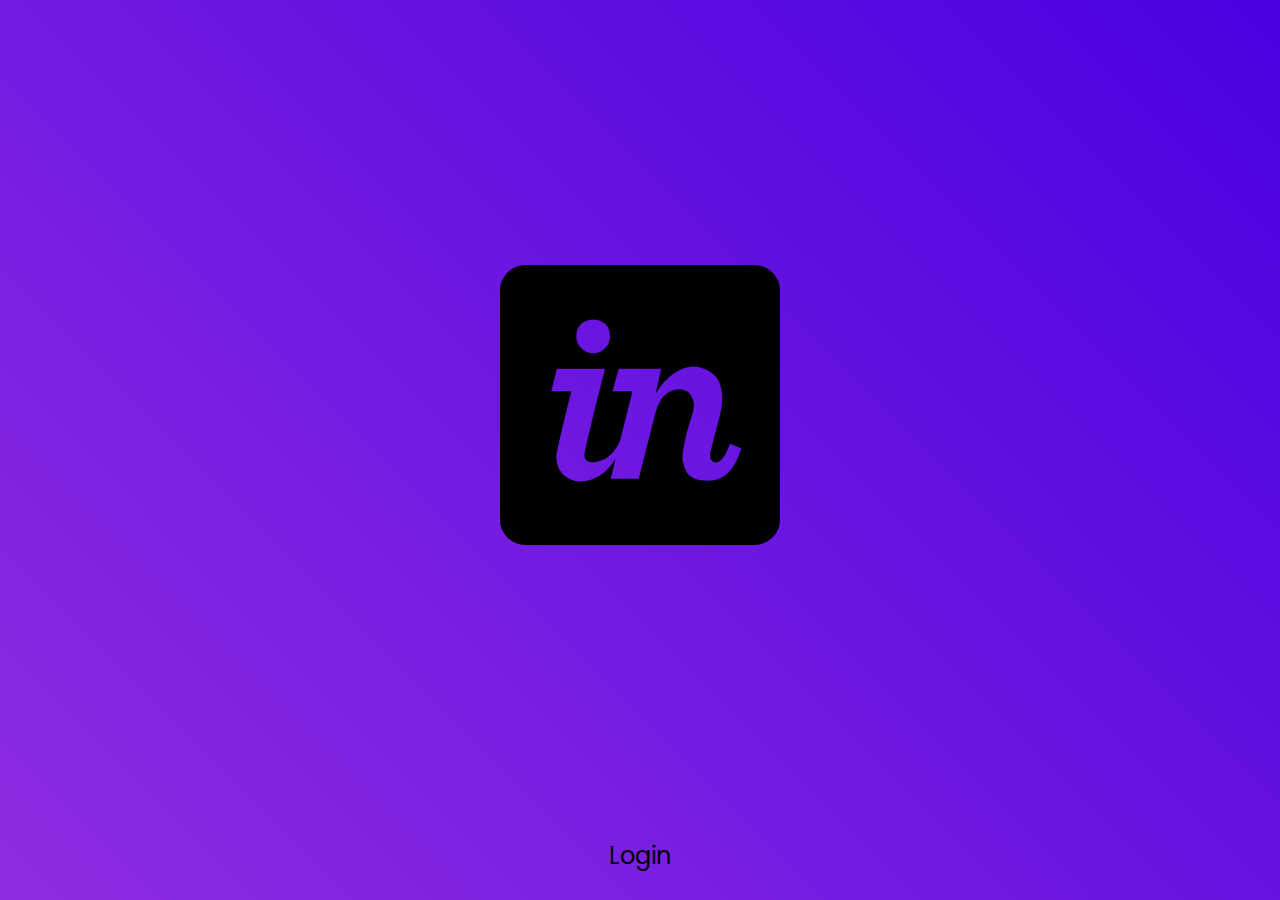
<file: zInitial/index.html>
<!DOCTYPE html>
<html lang="en">
<head>
    <meta charset="UTF-8">
    <meta http-equiv="X-UA-Compatible" content="IE=edge">
    <meta name="viewport" content="width=device-width, initial-scale=1.0">
    <link rel="stylesheet" href="https://cdnjs.cloudflare.com/ajax/libs/font-awesome/5.11.2/css/all.css">
    <title>Initial Form</title>
    <link rel="stylesheet" href="style.css">
</head>
<body>
    <div class="logo">
        <i class="fab fa-invision"></i>
    </div>

    <div class="head">
        <a href="file:///C:/Users/lucas/exercicios-js/zLogin/index.html">Login</a>
    </div>
</body>
</html>
</file>
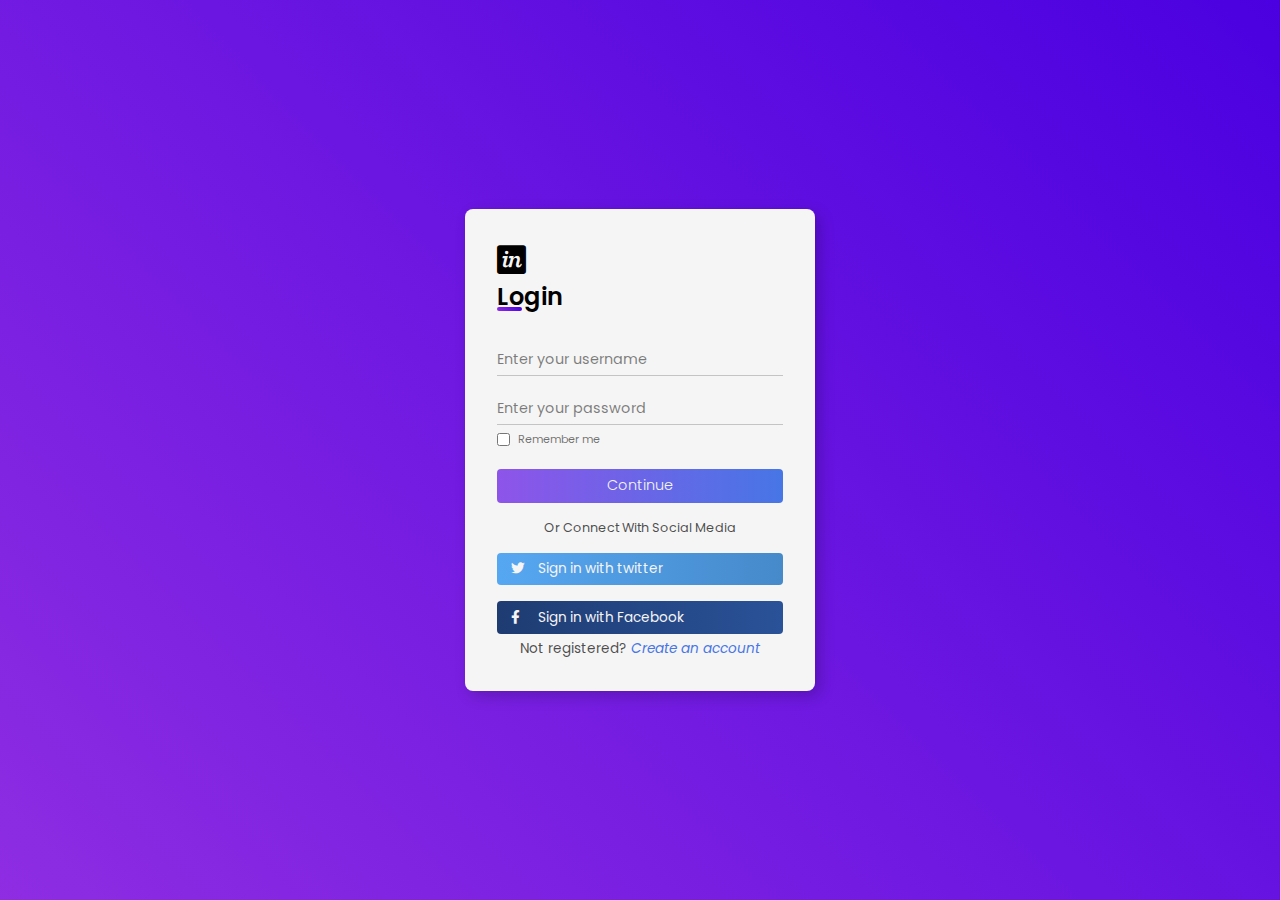
<file: zLogin/index.html>
<!DOCTYPE html>
<html lang="en">
<head>
    <meta charset="UTF-8">
    <meta name="viewport" content="width=device-width, initial-scale=1.0">
    <link rel="stylesheet" href="https://cdnjs.cloudflare.com/ajax/libs/font-awesome/5.11.2/css/all.css">
    <title>Login Form</title>
    <link rel="stylesheet" href="style.css">
</head>
<body>
    <main class="container">
        <div class="initial">
            <a href="file:///C:/Users/lucas/exercicios-js/zInitial/index.html">
                <i class="fab fa-invision"></i>
            </a>
        </div>
        
        <h2>Login</h2>

        <form action="">
            <div class="input-field">
                <input type="text" name="username" id="username" 
                    placeholder="Enter your username">
                <div class="underline"></div>
            </div>
            <div class="input-field">
                <input type="password" name="password" id="password" placeholder="Enter your password">
                <div class="underline"></div>
            </div>

            <div class="checkbox">
                <input type="checkbox" id="Remeber me" name="Remember me">
                <label for="Remember me">Remember me</label>
            </div>

            <input type="submit" value="Continue">
        </form>

        <div class="footer">
            <span>Or Connect With Social Media</span>
            <div class="social-fields">
                <div class="social-field twitter">
                    <a href="#">
                        <i class="fab fa-twitter"></i>
                        Sign in with twitter
                    </a>
                </div>
                <div class="social-field facebook">
                    <a href="#">
                        <i class="fab fa-facebook-f"></i>
                        Sign in with Facebook
                    </a>
                </div>

            </div>
        </div>

        <div class="create-account">
            <span>Not registered?</span>
            <a href="file:///C:/Users/lucas/exercicios-js/zSignUp/index.html">Create an account</a>
        </div>

    </main>
</body>
</html>
</file>
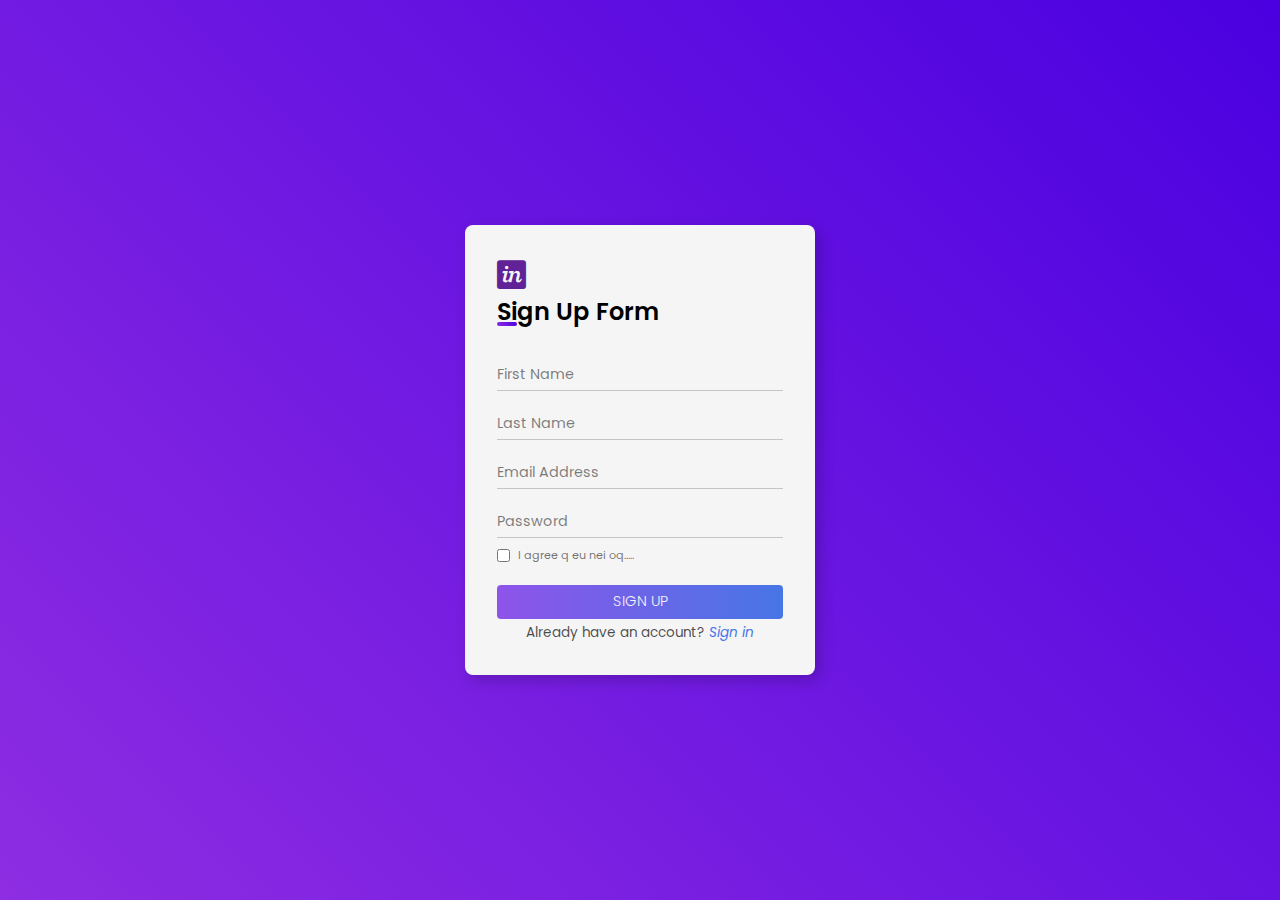
<file: zSignUp/index.html>
<!DOCTYPE html>
<html lang="en">
<head>
    <meta charset="UTF-8">
    <meta http-equiv="X-UA-Compatible" content="IE=edge">
    <meta name="viewport" content="width=device-width, initial-scale=1.0">
    <link rel="stylesheet" href="https://cdnjs.cloudflare.com/ajax/libs/font-awesome/5.11.2/css/all.css">
    <title>Sign up</title>
    <link rel="stylesheet" href="style.css">
</head>
<body>
    <main class="container">
        <div class="initial">
            <a href="file:///C:/Users/lucas/exercicios-js/zInitial/index.html">
                <i class="fab fa-invision"></i>
            </a>
        </div>

        <h2>Sign Up Form</h2>

        <form action="">
            <div class="input-field">
                <input type="text" name="first name" id="firts name" placeholder="First Name">
                <div class="underline"></div>
            </div>
                
            <div class="input-field">
                <input type="text", name="last name" id="last name" placeholder="Last Name">
                <div class="underline"></div>
            </div>
            

            <div class="input-field">
                <input type="email" name="email" id="email" placeholder="Email Address">
                <div class="underline"></div>
            </div>

            <div class="input-field">
                <input type="password" name="password" id="password" placeholder="Password">
                <div class="underline"></div>
            </div>

            <div class="checkbox">
                <input type="checkbox" name="checkbox" id="checkbox">
                <label for="agree">I agree q eu nei oq.....</label>
            </div>

            <input type="submit" value="SIGN UP">

        </form>

        <div class="login-page">
            <span>Already have an account?</span>
            <a href="file:///C:/Users/lucas/exercicios-js/zLogin/index.html">Sign in</a>
        </div>
    </main>
</body>
</html>
</file>
<file: zInitial/style.css>
@import url('https://fonts.googleapis.com/css2?family=Poppins:wght@500&display=swap');
* {
    margin: 0;
    border: 0;
    padding: 0;
    box-sizing: border-box;
    font-family: "Poppins", sans-serif;
}

body {
    background: linear-gradient(45deg, #8e2de2, #4a00e0);
    background-repeat: no-repeat;
    min-height: 100vh;
    min-width: 100vw;
    display: flex;
    flex-direction: column
}

.logo {
    min-height: 90vh;
    display: flex;
    justify-content: center;
    align-items: center;
    
}

.logo i {
    transition: all 3s ease;
    font-size: 20rem;
}

.head {
    min-height: 10vh;
    display: flex;
    justify-content: center;
    
}
.head a {
    display: flex;
    align-items: center;
    justify-content: center;
    text-decoration: none;
    margin: 0.2rem 0.5rem;
    color:black;
    font-size: 1.5rem;
    transition: all 6s ease;
}

.head a:hover {
    letter-spacing: 0.5px;
    
}
</file>
<file: zLogin/style.css>
@import url('https://fonts.googleapis.com/css2?family=Poppins:wght@500&display=swap');
* {
    margin: 0;
    border: 0;
    padding: 0;
    box-sizing: border-box;
    font-family: "Poppins", sans-serif;
}

body {
    background: linear-gradient(45deg, #8e2de2, #4a00e0);
    background-repeat: no-repeat;
    min-height: 100vh;
    min-width: 100vw;
    display: flex;
    align-items: center;
    justify-content: center;
}

main.container {
    background: whitesmoke;
    min-width: 350px;
    min-height: 40vh;
    padding: 2rem;
    box-shadow: 5px 5px 15px rgba(0, 0, 0, 0.2); /* box-shadow: direita baixo quanto-espalha*/
    border-radius: 8px;
}

.initial a i {
    margin: 0.1rem 0;
    font-size: 33px;
    background-color: whitesmoke;
    color: black;
}

.initial a:focus {
    cursor: progress;
}


main h2 {
    font-weight: 600;
    margin-bottom: 2rem;
    position: relative; /*relative, pois vamos usar abaixo absolute, mas so pode usar absolute se o pai for relative*/
}

main h2:before { /* traco abaixo do Lo*/
    content: '';
    position: absolute;
    height: 4px;
    width: 25px;
    bottom: 3px;
    left: 0;
    border-radius: 8px;
    background: linear-gradient(45deg, #8e2de2, #4a00e0);
}

/*main h2:after { // traco abaixo do in
    content: '';
    position: absolute;
    height: 4px;
    width: 23px;
    bottom: 3px;
    left: 42px;
    border-radius: 8px;
    background: linear-gradient(45deg, #8e2de2, #4a00e0);
}*/

form {
    display: flex;
    flex-direction: column;
}

.input-field {
    position: relative;
}

form .input-field:first-child {
    margin-bottom: 1.5rem;
}

.input-field .underline::before {
    content: '';
    position: absolute;
    height: 1px;
    width: 100%;
    bottom: -5px;
    left: 0;
    background: rgba(0, 0, 0, 0.2);
}

.input-field .underline::after {
    content: '';
    position: absolute;
    height: 1px;
    width: 100%;
    bottom: -5px;
    left: 0;
    background: linear-gradient(45deg, #8e2de2, #4a00e0);
    transform: scaleX(0);
    transition: all 0.3s ease-in-out;
    transform-origin: left;
}

.input-field input:focus ~ .underline::after {
    transform: scaleX(1);
}

.input-field input { /*mexe quando comeca a escrever*/
    outline: none; /*borda q da quando fica(tirar)*/
    font-size: 0.9rem;
    color: rgba(0, 0, 0, 0.7);
    width: 100%;
    background-color: whitesmoke;
}

.input-field input::placeholder {
    color: rgba(0, 0, 0, .5);
    background-color: whitesmoke;
}

form .checkbox {
    margin-top: 0.7rem;
    display: flex;
    flex-direction: row;
    align-items: center;
    justify-content: flex-start;
}

.checkbox input[type="checkbox"] {
    width: 13px;
    height: 13px;
}

.checkbox label {
    color: rgba(0, 0, 0, .55);
    font-size: 0.7rem;
    margin-left: 0.5rem;
}



form input[type="submit"] {
    margin-top: 1.3rem;
    padding: 0.4rem;
    background: linear-gradient(to left, #4776e6, #8e54e9);
    cursor: pointer;
    color: whitesmoke;
    font-size: 0.9rem;
    font-weight: 300;
    border-radius: 4px;
    transition: all 0.3s ease;
}

form input[type="submit"]:hover {
    letter-spacing: 0.5px;
    background: linear-gradient(to right, #4776e6, #8e54e9);
}

form input[type="submit"]:focus { /* para quando clicar, aparecer a seta carregando*/
    cursor: progress;
    
}

.footer {
    display: flex;
    flex-direction: column;
    margin-top: 1rem;
}

.footer span {
    color: rgba(0, 0, 0, .7);
    font-size: 0.8rem;
    text-align: center;
}

.footer .social-field {
    padding: 0.4rem;
    border-radius: 4px;
    font-size: 0.85rem;
    width: 100%;
    cursor: pointer;
    margin-top: 1rem;
}

.footer .social-field a i {
    margin: 0 0.5rem;
    width: 15px;
}

.footer .social-field a {
    text-decoration: none; /*tira o grifado*/
    color: whitesmoke;
}

.footer .social-field.twitter {
    background: linear-gradient(to right, #56a7f2, #468aca);
}

.footer .social-field.facebook {
    background: linear-gradient(to right, #1e3c72, #2a5298);
}

.create-account {
    display: flex;
    flex-direction: row;
    padding-top: 0.3rem;
    align-items: center;
    justify-content: center;
}

.create-account span {
    color: rgba(0, 0, 0, .7);
    font-size: 0.85rem;
    text-align: center;
    padding-right: 0.2rem;
}

.create-account a {
    text-decoration: none;
    font-size: 0.85rem;
    font-style: italic;
    color: #4776e6;
    
    /*background: -webkit-linear-gradient(right, #4776e6,#8e54e9);
    background: linear-gradient(to left, #4776e6, #8e54e9);

    -webkit-background-clip: text;
    -webkit-text-fill-color: transparent;*/
}
</file>
<file: zSignUp/style.css>
@import url('https://fonts.googleapis.com/css2?family=Poppins:wght@500&display=swap');
* {
    border: 0;
    margin: 0;
    padding: 0;
    box-sizing: border-box;
    font-family: "Poppins", sans-serif;
}

body {
    background: linear-gradient(45deg, #8e2de2, #4a00e0);
    background-repeat: no-repeat;
    min-height: 100vh;
    min-width: 100vw;
    display: flex;
    align-items: center;
    justify-content: center;
}

main.container {
    background: whitesmoke;
    min-width: 350px;
    min-height: 40vh;
    padding: 2rem;
    box-shadow: 5px 5px 15px rgba(0, 0, 0, 0.2); /* box-shadow: direita baixo quanto-espalha*/
    border-radius: 8px;
}

.initial a i {
    margin: 0.1rem 0;
    font-size: 33px;
    background-color: whitesmoke;
    color: #612297;
}

.initial a:focus {
    cursor: progress;
    color: #612297;
}


main h2 {
    font-weight: 600;
    margin-bottom: 2rem;
    position: relative;
}

main h2:before {
    content: '';
    position: absolute;
    height: 4px;
    width: 20px;
    bottom: 3px;
    left: 0;
    border-radius: 8px;
    background: linear-gradient(45deg, #8e2de2, #4a00e0);
}

form {
    display: flex;
    flex-direction: column;
}

.input-field {
    position: relative;
    margin-bottom: 1.5rem;
}



.input-field .underline::before {
    content: '';
    position: absolute;
    height: 1px;
    width: 100%;
    bottom: -5px;
    left: 0;
    background: rgba(0, 0, 0, 0.2);
}

.input-field .underline::after {
    content: '';
    position: absolute;
    height: 1px;
    width: 100%;
    bottom: -5px;
    left: 0;
    background: linear-gradient(45deg, #8e2de2, #4a00e0);
    transform: scaleX(0);
    transition: all 0.3s ease-in-out;
    transform-origin: left;
}

.input-field input:focus ~ .underline::after {
    transform: scaleX(1);
}

.input-field input {
    outline: none;
    font-size: 0.9rem;
    color: rgba(0, 0, 0, 0.7);
    width: 100%;
    background-color: whitesmoke;
}

.input-field input::placeholder {
    color: rgba(0, 0, 0, .5);
    background-color: whitesmoke;
}

form .checkbox {
    margin-top: -10px;
    display: flex;
    flex-direction: row;
    align-items: center;
    justify-content: flex-start;
}

.checkbox input[type="checkbox"] {
    width: 13px;
    height: 13px;
}

.checkbox label {
    color: rgba(0, 0, 0, .55);
    font-size: 0.7rem;
    margin-left: 0.5rem;
}

form input[type="submit"] {
    margin-top: 1.3rem;
    padding: 0.4rem;
    background: linear-gradient(to left, #4776e6, #8e54e9);
    cursor: pointer;
    color: whitesmoke;
    font-size: 0.9rem;
    font-weight: 300;
    border-radius: 4px;
    transition: all 0.3s ease;
}

form input[type="submit"]:hover {
    letter-spacing: 0.5px;
    background: linear-gradient(to right, #4776e6, #8e54e9);
}

form input[type="submit"]:focus { /* para quando clicar, aparecer a seta carregando*/
    cursor: progress;
    
}

.login-page {
    display: flex;
    flex-direction: row;
    padding-top: 0.3rem;
    align-items: center;
    justify-content: center;
}

.login-page span {
    color: rgba(0, 0, 0, .7);
    font-size: 0.85rem;
    text-align: center;
    padding-right: 0.2rem;
}

.login-page a {
    text-decoration: none;
    font-size: 0.85rem;
    font-style: italic;
    color: #4776e6;
    
    /*background: -webkit-linear-gradient(right, #4776e6,#8e54e9);
    background: linear-gradient(to left, #4776e6, #8e54e9);

    -webkit-background-clip: text;
    -webkit-text-fill-color: transparent;*/
}
</file>
